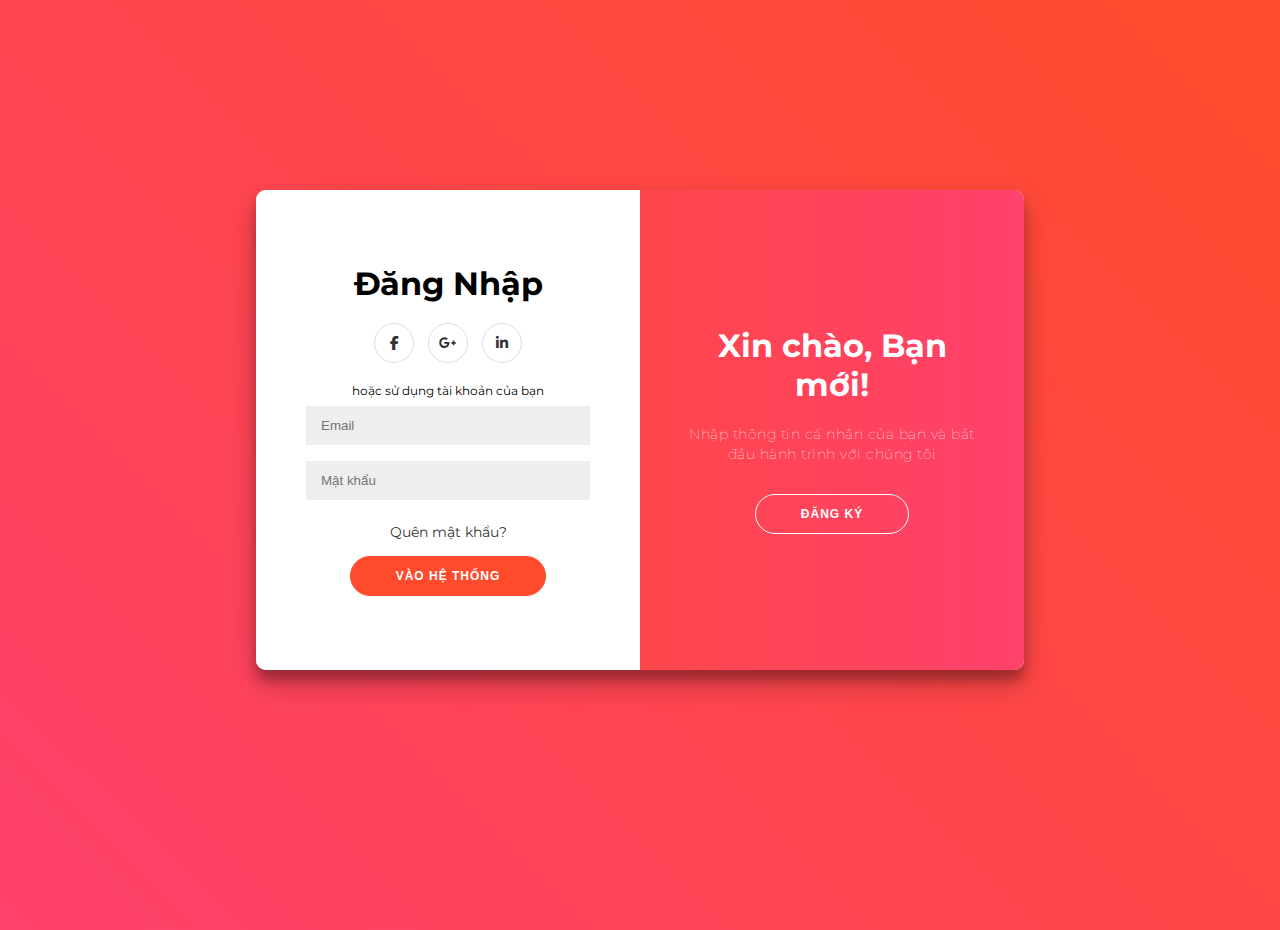
<file: index.html>
<!DOCTYPE html>
<html lang="vi">
<head>
    <meta charset="UTF-8">
    <meta name="viewport" content="width=device-width, initial-scale=1.0">
    <title>Chào mừng Phat App</title>
    <link rel="stylesheet" href="https://cdnjs.cloudflare.com/ajax/libs/font-awesome/6.4.0/css/all.min.css">
    <link rel="stylesheet" href="style.css">
</head>
<body>
    <div class="container" id="container">
        <div class="form-container sign-up-container">
            <form action="#">
                <h1>Tạo Tài Khoản</h1>
                <div class="social-container">
                    <a href="#" class="social"><i class="fab fa-facebook-f"></i></a>
                    <a href="#" class="social"><i class="fab fa-google-plus-g"></i></a>
                    <a href="#" class="social"><i class="fab fa-linkedin-in"></i></a>
                </div>
                <span>hoặc sử dụng email để đăng ký</span>
                <input type="text" placeholder="Tên của bạn" />
                <input type="email" placeholder="Email" />
                <input type="password" placeholder="Mật khẩu" />
                <button>Đăng Ký Ngay</button>
            </form>
        </div>
        <div class="form-container sign-in-container">
            <form action="#">
                <h1>Đăng Nhập</h1>
                <div class="social-container">
                    <a href="#" class="social"><i class="fab fa-facebook-f"></i></a>
                    <a href="#" class="social"><i class="fab fa-google-plus-g"></i></a>
                    <a href="#" class="social"><i class="fab fa-linkedin-in"></i></a>
                </div>
                <span>hoặc sử dụng tài khoản của bạn</span>
                <input type="email" placeholder="Email" />
                <input type="password" placeholder="Mật khẩu" />
                <a href="#">Quên mật khẩu?</a>
                <button>Vào Hệ Thống</button>
            </form>
        </div>
        <div class="overlay-container">
            <div class="overlay">
                <div class="overlay-panel overlay-left">
                    <h1>Chào bạn cũ!</h1>
                    <p>Để giữ kết nối với chúng tôi, vui lòng đăng nhập bằng thông tin cá nhân của bạn</p>
                    <button class="ghost" id="signIn">Đăng Nhập</button>
                </div>
                <div class="overlay-panel overlay-right">
                    <h1>Xin chào, Bạn mới!</h1>
                    <p>Nhập thông tin cá nhân của bạn và bắt đầu hành trình với chúng tôi</p>
                    <button class="ghost" id="signUp">Đăng Ký</button>
                </div>
            </div>
        </div>
    </div>
    <script src="script.js"></script>
</body>
</html>
</file>
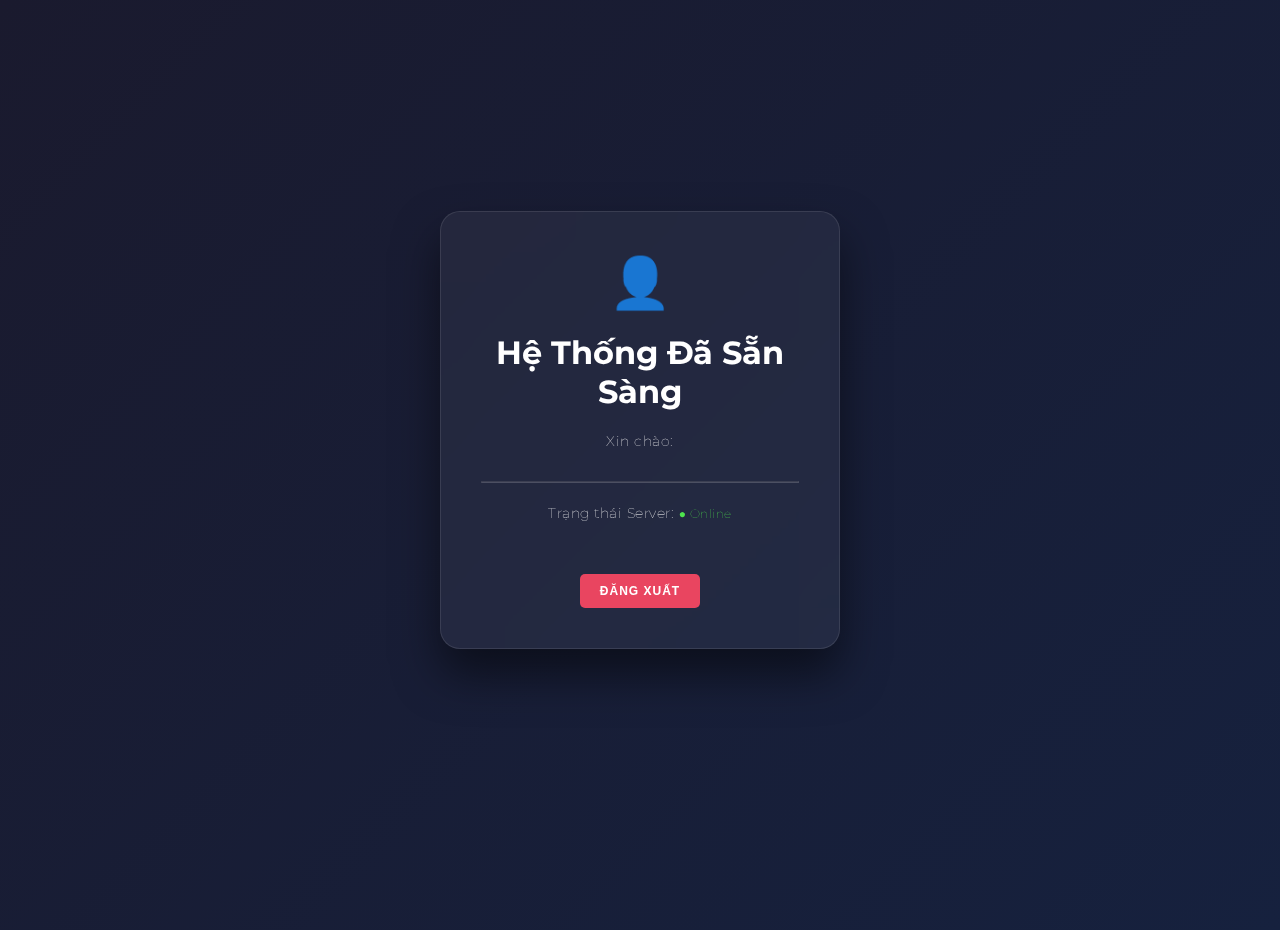
<file: dashboard.html>
<!DOCTYPE html>
<html lang="vi">
<head>
    <meta charset="UTF-8">
    <title>Phat Dashboard - 3D Glass</title>
    <link rel="stylesheet" href="style.css">
    <style>
        body {
            background: linear-gradient(135deg, #1a1a2e 0%, #16213e 100%);
            display: flex;
            justify-content: center;
            align-items: center;
            height: 100vh;
            perspective: 1000px; /* Tạo độ sâu 3D */
        }
        .glass-card {
            background: rgba(255, 255, 255, 0.05);
            backdrop-filter: blur(15px);
            border: 1px solid rgba(255, 255, 255, 0.1);
            border-radius: 20px;
            padding: 40px;
            width: 400px;
            text-align: center;
            color: white;
            box-shadow: 0 25px 45px rgba(0,0,0,0.5);
            transform-style: preserve-3d;
            transition: transform 0.5s;
        }
        .glass-card:hover {
            transform: rotateY(10deg) rotateX(5deg); /* Hiệu ứng nghiêng 3D */
        }
        .user-icon {
            font-size: 50px;
            margin-bottom: 20px;
            display: block;
        }
        button.logout {
            background: #e94560;
            color: white;
            border: none;
            padding: 10px 20px;
            border-radius: 5px;
            cursor: pointer;
            margin-top: 20px;
        }
    </style>
</head>
<body>
    <div class="glass-card">
        <span class="user-icon">👤</span>
        <h1>Hệ Thống Đã Sẵn Sàng</h1>
        <p>Xin chào: <strong id="user-display">Đang tải...</strong></p>
        <hr style="opacity: 0.2; margin: 20px 0;">
        <p>Trạng thái Server: <span style="color: #4ee44e;">● Online</span></p>
        <button class="logout" onclick="logout()">Đăng Xuất</button>
    </div>

    <script>
        // Lấy email đã lưu lúc nãy hiện lên màn hình
        document.getElementById('user-display').innerText = localStorage.getItem('user_email');

        function logout() {
            localStorage.clear();
            window.location.href = "index.html";
        }
    </script>
</body>
</html>
</file>
<file: style.css>
@import url('https://fonts.googleapis.com/css?family=Montserrat:400,800');

* { box-sizing: border-box; }
body {
	background: linear-gradient(45deg, #FF416C, #FF4B2B);
	display: flex; justify-content: center; align-items: center; flex-direction: column;
	font-family: 'Montserrat', sans-serif; height: 100vh; margin: -20px 0 50px;
}
h1 { font-weight: bold; margin: 0; }
p { font-size: 14px; font-weight: 100; line-height: 20px; letter-spacing: 0.5px; margin: 20px 0 30px; }
span { font-size: 12px; }
a { color: #333; font-size: 14px; text-decoration: none; margin: 15px 0; }
button {
	border-radius: 20px; border: 1px solid #FF4B2B; background-color: #FF4B2B;
	color: #FFFFFF; font-size: 12px; font-weight: bold; padding: 12px 45px;
	letter-spacing: 1px; text-transform: uppercase; transition: transform 80ms ease-in;
}
button:active { transform: scale(0.95); }
button:focus { outline: none; }
button.ghost { background-color: transparent; border-color: #FFFFFF; }
form {
	background-color: #FFFFFF; display: flex; align-items: center; justify-content: center;
	flex-direction: column; padding: 0 50px; height: 100%; text-align: center;
}
input { background-color: #eee; border: none; padding: 12px 15px; margin: 8px 0; width: 100%; }
.container {
	background-color: #fff; border-radius: 10px; box-shadow: 0 14px 28px rgba(0,0,0,0.25), 0 10px 10px rgba(0,0,0,0.22);
	position: relative; overflow: hidden; width: 768px; max-width: 100%; min-height: 480px;
}
.form-container { position: absolute; top: 0; height: 100%; transition: all 0.6s ease-in-out; }
.sign-in-container { left: 0; width: 50%; z-index: 2; }
.container.right-panel-active .sign-in-container { transform: translateX(100%); }
.sign-up-container { left: 0; width: 50%; opacity: 0; z-index: 1; }
.container.right-panel-active .sign-up-container { transform: translateX(100%); opacity: 1; z-index: 5; animation: show 0.6s; }
@keyframes show { 0%, 49.99% { opacity: 0; z-index: 1; } 50%, 100% { opacity: 1; z-index: 5; } }
.overlay-container {
	position: absolute; top: 0; left: 50%; width: 50%; height: 100%; overflow: hidden;
	transition: transform 0.6s ease-in-out; z-index: 100;
}
.container.right-panel-active .overlay-container { transform: translateX(-100%); }
.overlay {
	background: #FF416C; background: -webkit-linear-gradient(to right, #FF4B2B, #FF416C);
	background: linear-gradient(to right, #FF4B2B, #FF416C); background-repeat: no-repeat;
	background-size: cover; background-position: 0 0; color: #FFFFFF; position: relative;
	left: -100%; height: 100%; width: 200%; transform: translateX(0); transition: transform 0.6s ease-in-out;
}
.container.right-panel-active .overlay { transform: translateX(50%); }
.overlay-panel {
	position: absolute; display: flex; align-items: center; justify-content: center;
	flex-direction: column; padding: 0 40px; text-align: center; top: 0; height: 100%; width: 50%; transform: translateX(0); transition: transform 0.6s ease-in-out;
}
.overlay-left { transform: translateX(-20%); }
.container.right-panel-active .overlay-left { transform: translateX(0); }
.overlay-right { right: 0; transform: translateX(0); }
.container.right-panel-active .overlay-right { transform: translateX(20%); }
.social-container { margin: 20px 0; }
.social-container a {
	border: 1px solid #DDDDDD; border-radius: 50%; display: inline-flex;
	justify-content: center; align-items: center; margin: 0 5px; height: 40px; width: 40px;
}s
</file>
